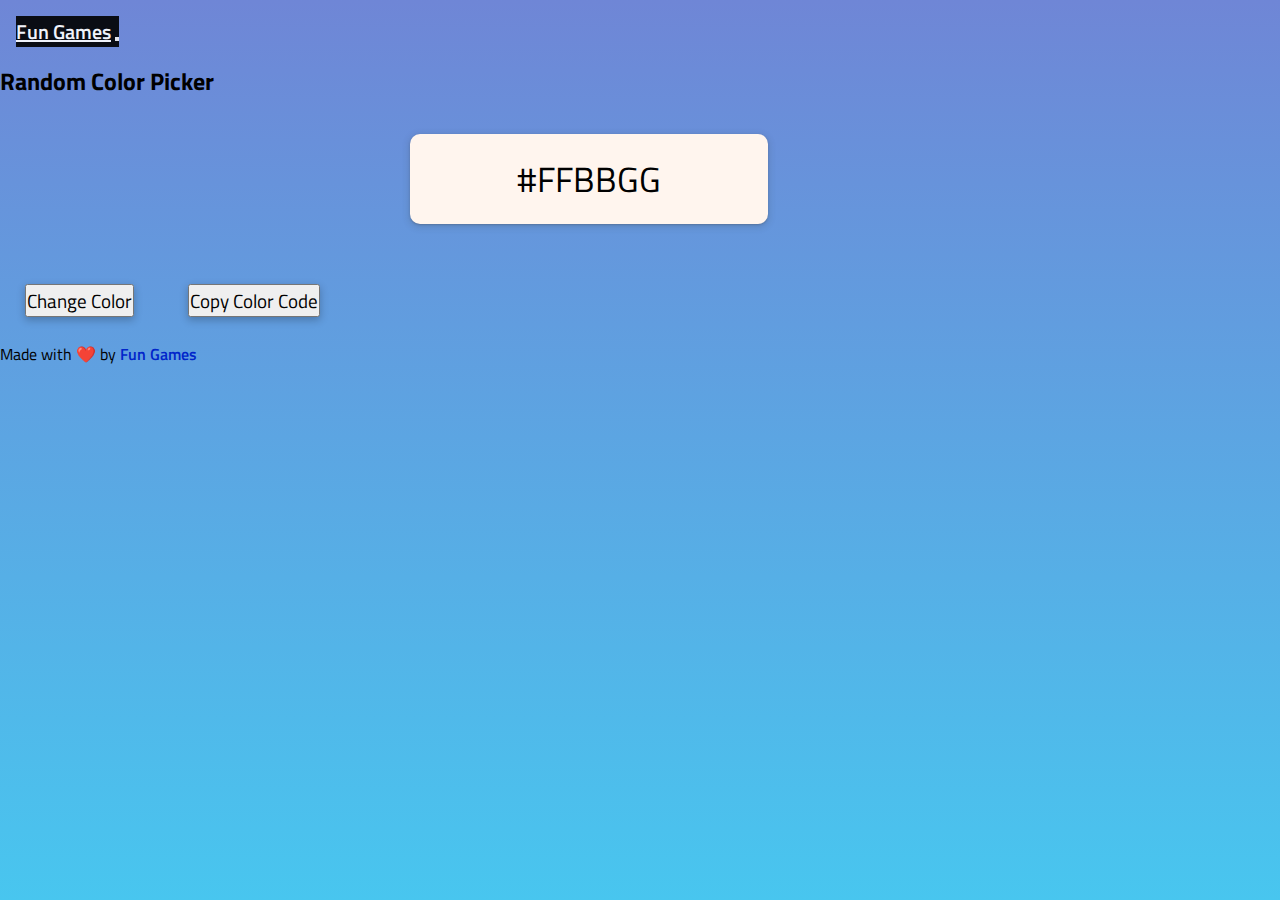
<file: Color_1.html>
<!DOCTYPE HTML>
<html>

<head>
    <meta charset="UTF-8">
    <meta name="viewport" content="width=device-width, initial-scale=1.0">
    <title>Random Color Code Generator</title>
    <link rel="icon" href="Image/logo.png">
    <script src="https://ajax.googleapis.com/ajax/libs/jquery/3.5.1/jquery.min.js"></script>
    <link href="https://cdn.jsdelivr.net/npm/bootstrap@5.0.2/dist/css/bootstrap.min.css" rel="stylesheet"
        integrity="sha384-EVSTQN3/azprG1Anm3QDgpJLIm9Nao0Yz1ztcQTwFspd3yD65VohhpuuCOmLASjC" crossorigin="anonymous">
    <link rel="stylesheet" href="https://unpkg.com/aos@next/dist/aos.css" />
    <link rel="stylesheet" href="style/color.css">

</head>

<section class="wrapper">

    <div class="max-screen">
        <div class="container-fostrap">
            <nav class="navbar fixed-top navbar-expand-lg navbar-dark">
                <div class="container">
                    <a class="navbar-brand" href="Menu.html">Fun Games</a>
                    <button class="navbar-toggler" type="button" data-bs-toggle="collapse"
                        data-bs-target="#navbarSupportedContent" aria-controls="navbarSupportedContent"
                        aria-expanded="false" aria-label="Toggle navigation">
                        <span class="navbar-toggler-icon"></span>
                    </button>
                </div>
            </nav>
        </div>

        <div class="container">
            <h2 class="text-center text-white pt-5">Random Color Picker</h2>
            <div class="box">
                <span id="bgc">#FFBBGG</span>
            </div>
            <div class="text-center">
                <span><button type="button" class="btn btn-dark bg-dark text-white" onclick="myFuntion()">Change
                        Color</button></span>
                <button type="button" class="btn btn-dark bg-dark m-10" id="copy">Copy Color Code</button>
                <div class="offcanvas offcanvas-start" data-bs-scroll="true" data-bs-backdrop="false" tabindex="-1" id="offcanvasWithBothOptions" aria-labelledby="offcanvasWithBothOptionsLabel">
            </div>
 <p class="text-center text-white fs-5">Made with &#10084;&#65039; by <span
                style="color: rgb(0, 37, 202); font-weight: 600;">Fun Games</span> </p>
            <div id="toast">Successfully Generated</div>
        </div>
    </div>


</section>
<script src="Script.js/Color_1.js"></script>

<script src="https://cdn.jsdelivr.net/npm/bootstrap@5.0.2/dist/js/bootstrap.bundle.min.js"
    integrity="sha384-MrcW6ZMFYlzcLA8Nl+NtUVF0sA7MsXsP1UyJoMp4YLEuNSfAP+JcXn/tWtIaxVXM"
    crossorigin="anonymous"></script>


<!-- AOS -->
<script src="https://unpkg.com/aos@next/dist/aos.js"></script>
<script>
    AOS.init({
        offset: 150,
        duration: 500,
    });
</script>

</body>

</html>
</file>
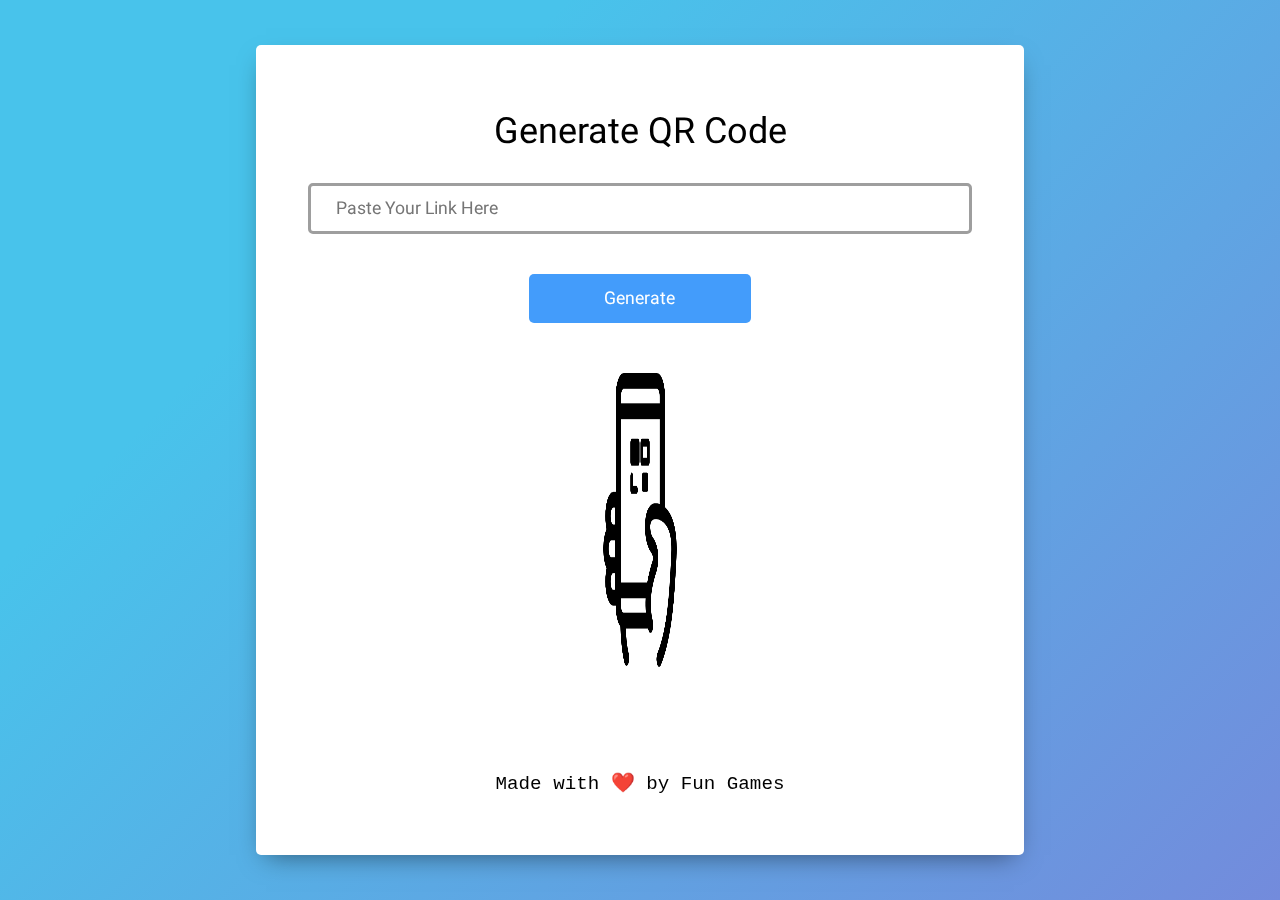
<file: QRcode.html>
<!DOCTYPE html>
<html lang="en">

<head>
    <meta charset="UTF-8">
    <link rel="icon" href="Image/logo.png">
    <meta name="viewport" content="width=device-width, initial-scale=1.0">
    <title>QR Code Generator </title>
    <script src="https://ajax.googleapis.com/ajax/libs/jquery/3.5.1/jquery.min.js"></script>
    <link rel="stylesheet" href="https://cdnjs.cloudflare.com/ajax/libs/font-awesome/4.7.0/css/font-awesome.min.css">
    <link rel="stylesheet" href="https://unpkg.com/aos@next/dist/aos.css" />
    <link rel="stylesheet" href="style/QR.css">
   
</head>

<body>
    <div class="main" data-aos="zoom-out-down">
        <p> Generate QR Code </p>
        <input type="text" class="input" value="" id="textvalue" placeholder="Paste Your Link Here">
        <button class="btn">Generate</button>
        <img src="Image/qr-code.png" alt="Your QR Code will be show here..." class="code" height="300" width="100">
        <button class="minibtn" id="copy">Copy QR Code Link To Clipboard</button>
        <!-- <div>Icons made by <a href="https://www.flaticon.com/authors/srip" title="srip">srip</a> from <a href="https://www.flaticon.com/" title="Flaticon">www.flaticon.com</a></div> -->
        <p id="note">Made with &#10084;&#65039; by Fun Games</p>
    </div>
    <div id="toast">Successfully Generated</div>

    <!----  <a href="https://api.qrserver.com/v1/create-qr-code/?size=165x165&data=${data}" download="smile.jpg">Download image</a> -->


    <!-- AOS -->
    <script src="https://unpkg.com/aos@next/dist/aos.js"></script>
    <script>
        AOS.init({
            offset: 150,
            duration: 500,
        });
    </script>
</body>

</html>



<script src="Script.js/QRcode.js">

</script>
</file>
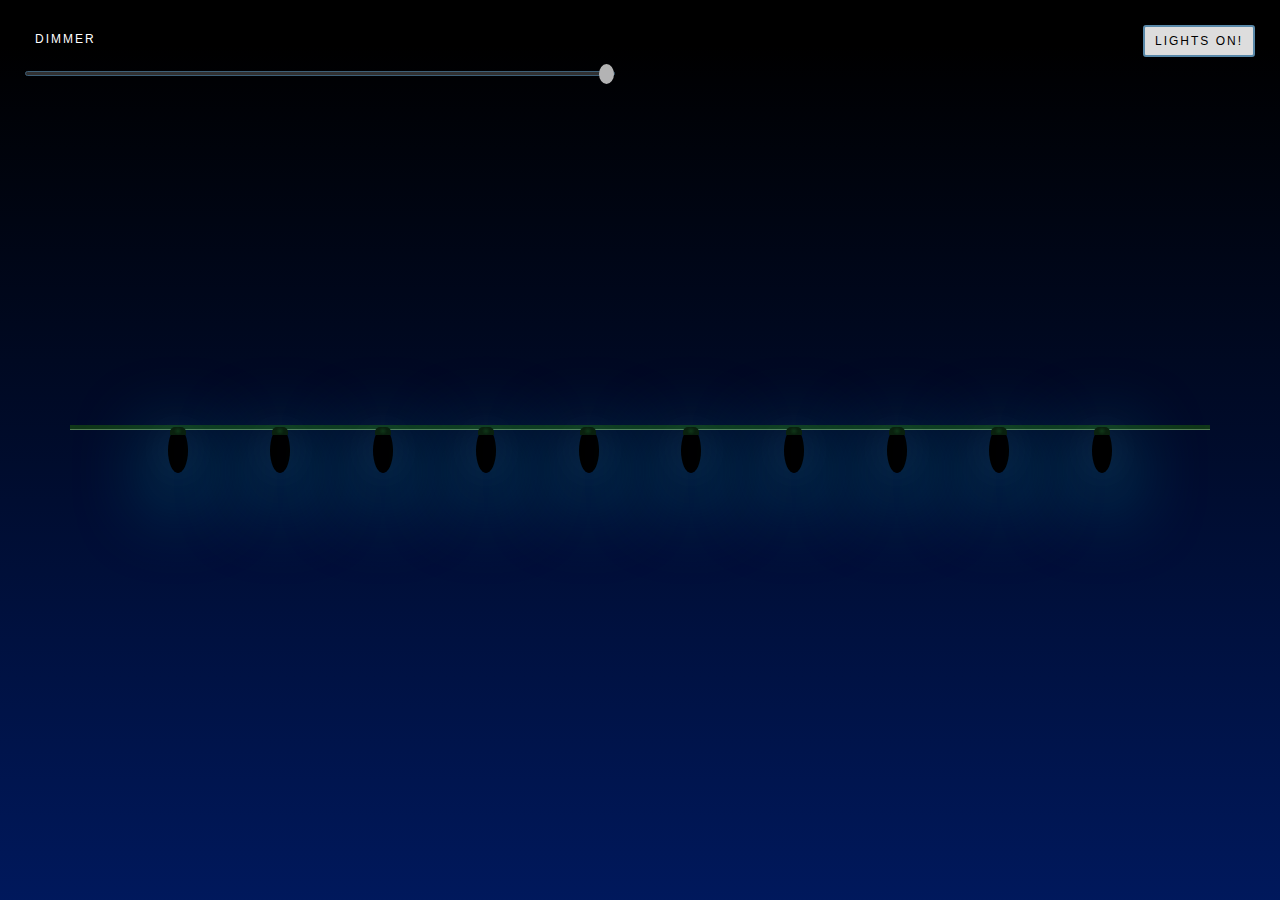
<file: Random_led.html>
<!DOCTYPE html>
<head>
    <!-- Required meta tags -->
    <meta charset="utf-8">
    <meta name="viewport" content="width=device-width, initial-scale=1, shrink-to-fit=no">

    <!-- Bootstrap CSS -->
    <link rel="stylesheet" href="https://stackpath.bootstrapcdn.com/bootstrap/4.3.1/css/bootstrap.min.css"
        integrity="sha384-ggOyR0iXCbMQv3Xipma34MD+dH/1fQ784/j6cY/iJTQUOhcWr7x9JvoRxT2MZw1T" crossorigin="anonymous">
    <script src="https://ajax.googleapis.com/ajax/libs/jquery/3.5.1/jquery.min.js"></script>
    <link rel="stylesheet" href="https://cdnjs.cloudflare.com/ajax/libs/font-awesome/4.7.0/css/font-awesome.min.css">
    <link rel="icon" href="Image/logo.png">
	<link rel="stylesheet" href="style/light.css">

    <title>Led blink</title>
</head>

<div class="slide">
	<label for="dimmer">Dimmer</label>
	<input type="range" min="0.3" max="1.0" step="0.1" value="1.0" class="dimmer" id="dimmer">
</div>
<button class="lightSwitch">Lights On!</button>
<div class="container">
	<hr>
	<div class="light"></div>
	<div class="light"></div>
	<div class="light"></div>
	<div class="light"></div>
	<div class="light"></div>
	<div class="light"></div>
	<div class="light"></div>
	<div class="light"></div>
	<div class="light"></div>
	<div class="light"></div>
</div>
<script src="Script.js/Random_led.js"></script>


<style>

</style>
</file>
<file: style/color.css>
@import url('https://fonts.googleapis.com/css2?family=Titillium+Web:wght@200;300&display=swap');
@import url('https://fonts.googleapis.com/css2?family=Poppins:wght@200&display=swap');

* {
    margin: 0;
    padding: 0;
    box-sizing: border-box;
    font-family: 'Titillium Web', sans-serif;
}

html,
body {
    -moz-box-sizing: border-box;
    box-sizing: border-box;
    height: 100%;
    width: 100%;
    background-color: #0beef9;
    background-image: linear-gradient(315deg, #0beef9 0%, #48a9fe 74%);
    font-family: 'Roboto', sans-serif;
    font-weight: 400;
}

.wrapper {
    display: table;
    height: 100%;
    width: 100%;
}

.container-fostrap {
    display: table-cell;
    padding: 1em;
    text-align: center;
    vertical-align: middle;
}

.fostrap-logo {
    width: 100px;
    margin-bottom: 15px
}

.btn2 {
    margin-left: 85px
}

#button:hover {
    color: white;
    background-color: black;
}

.box #note {
    font-size: 1.2rem;
    font-family: 'Courier New', Courier, monospace;
}


.navbar {
    background-color: black;
    opacity: 0.9;
    z-index: 999;
}

.navbar::before {
    content: "";
    position: absolute;
    top: 0%;
    bottom: 0%;
    left: 0;
    right: 0;
    z-index: -1;
}

.nav-item a {
    color: white;
    font-weight: 500;
    font-size: 17px;
    transition: 0.5s ease;
}

.nav-item a:hover {
color: rgb(0, 195, 255);
    font-weight: bold;
}

.navbar-brand {
    color: white;
    font-weight: 600;
    font-size: 20px;
}

.nav-item {
    margin-right: 20px;
}


.max-screen {
    min-width: 100vw;
    min-height: 100vh;
    background: linear-gradient(to top, #48c6ef 0%, #6f86d6 100%);
    transition: 0.7s ease;
}

.box {
    box-shadow: rgba(60, 64, 67, 0.3) 0px 1px 2px 0px, rgba(60, 64, 67, 0.15) 0px 2px 6px 2px;
    display: flex;
    justify-content: space-around;
    align-items: center;
    min-height: 10vh;
    width: 28vw;
    margin: 35px 32vw;
    padding: 12px;
    border-radius: 10px;
    background-color: seashell;
}

#bgc {
    font-size: 35px;
}

@media screen and (max-width: 643px) {
    .box {
        min-height: 15vh;
        width: 33vw;
        padding: 2px 5px;
        margin: 25px 30vw;
        font-size: 20px;
    }

    #bgc {
        font-size: 20px;
        font-weight: 600;
    }
}
.p {
text-align: left;
font-size: 15px;
background-color: rgb(227, 238, 197);
}

.btn {
    margin: 25px 25px;
    font-size: 1.2rem;
    box-shadow: rgba(0, 0, 0, 0.24) 0px 3px 8px;
}

.btn:hover {
    box-shadow: rgba(0, 0, 0, 0.35) 0px 5px 15px;
}

#toast {
    position: absolute;
    bottom: 0;
    border-radius: 5px;
    padding: 15px 50px;
    background: black;
    opacity: 0;
    color: white;
    font-weight: 500;
    visibility: hidden;
    box-shadow: rgba(0, 0, 0, 0.16) 0px 3px 6px, rgba(0, 0, 0, 0.23) 0px 3px 6px;
    transition: 0.3s;
}

#toast.show {
    visibility: visible;
    opacity: 1;
    z-index: 1000;
    bottom: 50px;
}
</file>
<file: style/QR.css>
@import url('https://fonts.googleapis.com/css2?family=Heebo:wght@300&display=swap');
    * {
        margin: 0;
        padding: 0;
        box-sizing: border-box;
        font-family: Quicksand;
        font-family: 'Heebo', sans-serif;
    }

    body {
        width: 100%;
        height: 100vh;
        background-color: #738bdc;
        background-image: linear-gradient(315deg, #738bdc 0%, #48c3eb 74%);
        display: flex;
        justify-content: center;
        align-items: center;
    }

    .main {
        width: 60%;
        height: 90%;
        padding: 50px 15px;
        display: flex;
        justify-content: center;
        align-items: center;
        flex-direction: column;
        background: #fff;
        box-shadow: 0 10px 25px -10px rgba(0, 0, 0, 0.5);
        border-radius: 5px;
    }

    @media screen and (max-width: 563px) {
  .main{
      width: 80%;
  }
}

    .main p {
        font-size: 36px;
        margin: 10px;
    }

    .main .input {
        width: 90%;
        padding: 10px 25px;
        border: 3px solid #9e9e9e;
        outline: none;
        margin: 15px 0 40px;
    }

    .main .input:focus {
        border: 3px solid #439cfb;
    }

    .btn,
    .input {
        font-size: 1.1rem;
        border-radius: 5px;
    }

    .main .btn {
        width: 30%;
        padding: 12px 0px;
        outline: none;
        border: none;
        border-radius: 5px;
        background: #439cfb;
        color: #fff;
        transition: 0.3s;
        margin: 0 0 25px 0;
        cursor: pointer;
        min-width: 100px;
    }

    .main .minibtn {
        width: 30%;
        padding: 12px 0;
        outline: none;
        border: none;
        border-radius: 5px;
        background: #439cfb;
        color: #fff;
        transition: 0.3s;
        margin: 0 0 25px 0;
        cursor: pointer;
        visibility: hidden;
        font-weight: 500;
    }

    .main .code {
        margin: 25px 0;
    }

    .main .btn:hover {
        box-shadow: 0 10px 25px -10px #439cfb;
    }

    .main #note {
        font-size: 1.2rem;
        font-family: 'Courier New', Courier, monospace;
    }

    #toast {
        position: absolute;
        bottom: 0;
        border-radius: 5px;
        padding: 15px 50px;
        background: #07f49e;
        opacity: 0;
        visibility: hidden;
        box-shadow: 0 10px 25px -10px #07f49e;
        transition: 0.3s;
    }

    #toast.show {
        visibility: visible;
        opacity: 1;
        bottom: 50px;
    }
</file>
<file: style/light.css>
body {
    width: 100vw;
    height: 100vh;
    display: flex;
    align-items: center;
    justify-content: center;
    background: #000 linear-gradient(transparent 5%, rgba(0, 27, 102, 0.9));
    font-size: 12px;
    font-weight: lighter;
}
label, button {
    letter-spacing: 2px;
    text-transform: uppercase;
    color: #fff;
    padding: 5px 10px;
}
.slide {
    position: absolute;
    top: 0;
    left: 0;
    padding: 25px;
    right: 50%;
}
.slide .dimmer {
    transition: all 0.3s linear;
    -webkit-appearance: none;
    width: 100%;
    height: 5px;
    margin: 10px 0 0 0;
    opacity: 0.7;
    border-radius: 3px;
    border: 1px solid #5888a9;
    background: #464646;
}
.slide .dimmer:hover {
    opacity: 1;
}
.slide .dimmer::-webkit-slider-thumb {
    -webkit-appearance: none;
    appearance: none;
    width: 15px;
    height: 20px;
    border-radius: 50%;
    background: #fff;
    cursor: pointer;
}
button {
    color: #000;
    transition: all 0.3s linear;
    border: 2px solid rgba(88, 136, 169, 1);
    background: #ddd;
    position: absolute;
    top: 25px;
    right: 25px;
    border-radius: 3px;
    cursor: pointer;
}
button:hover {
    background: rgba(88, 136, 169, 0.5);
    color: #ddd;
}
.container {
    width: 100%;
    height: 45px;
    display: flex;
    position: relative;
    flex-direction: vertical;
    justify-content: space-evenly;
}
.container hr {
    position: absolute;
    top: -3px;
    height: 4px;
    width: 100%;
    background-color: #103718;
    border: none;
    border-bottom: 1px solid #547c55;
    margin: 0;
}
.container .light {
    position: relative;
    z-index: 0;
    width: 20px;
    border-radius: 100%;
    transition: all 0.4s linear;
    background-image: radial-gradient(circle closest-side, transparent, rgba(0, 0, 0, 0.3), rgba(0, 0, 0, 0.7) 180%);
    background-color: #000;
    box-shadow: 0 0 40px 0 rgba(255, 255, 255, 0.1), 0 20px 80px 8px rgba(15, 240, 255, 0.5);
}
.container .light:before {
    content: "";
    position: absolute;
    background: #103718 radial-gradient(circle closest-side, transparent, rgba(0, 0, 0, 0.4) 100%);
    width: 16px;
    height: 8px;
    margin: 0;
    border-radius: 5px 5px 0 0;
    top: -1px;
    left: 9%;
}
</file>
